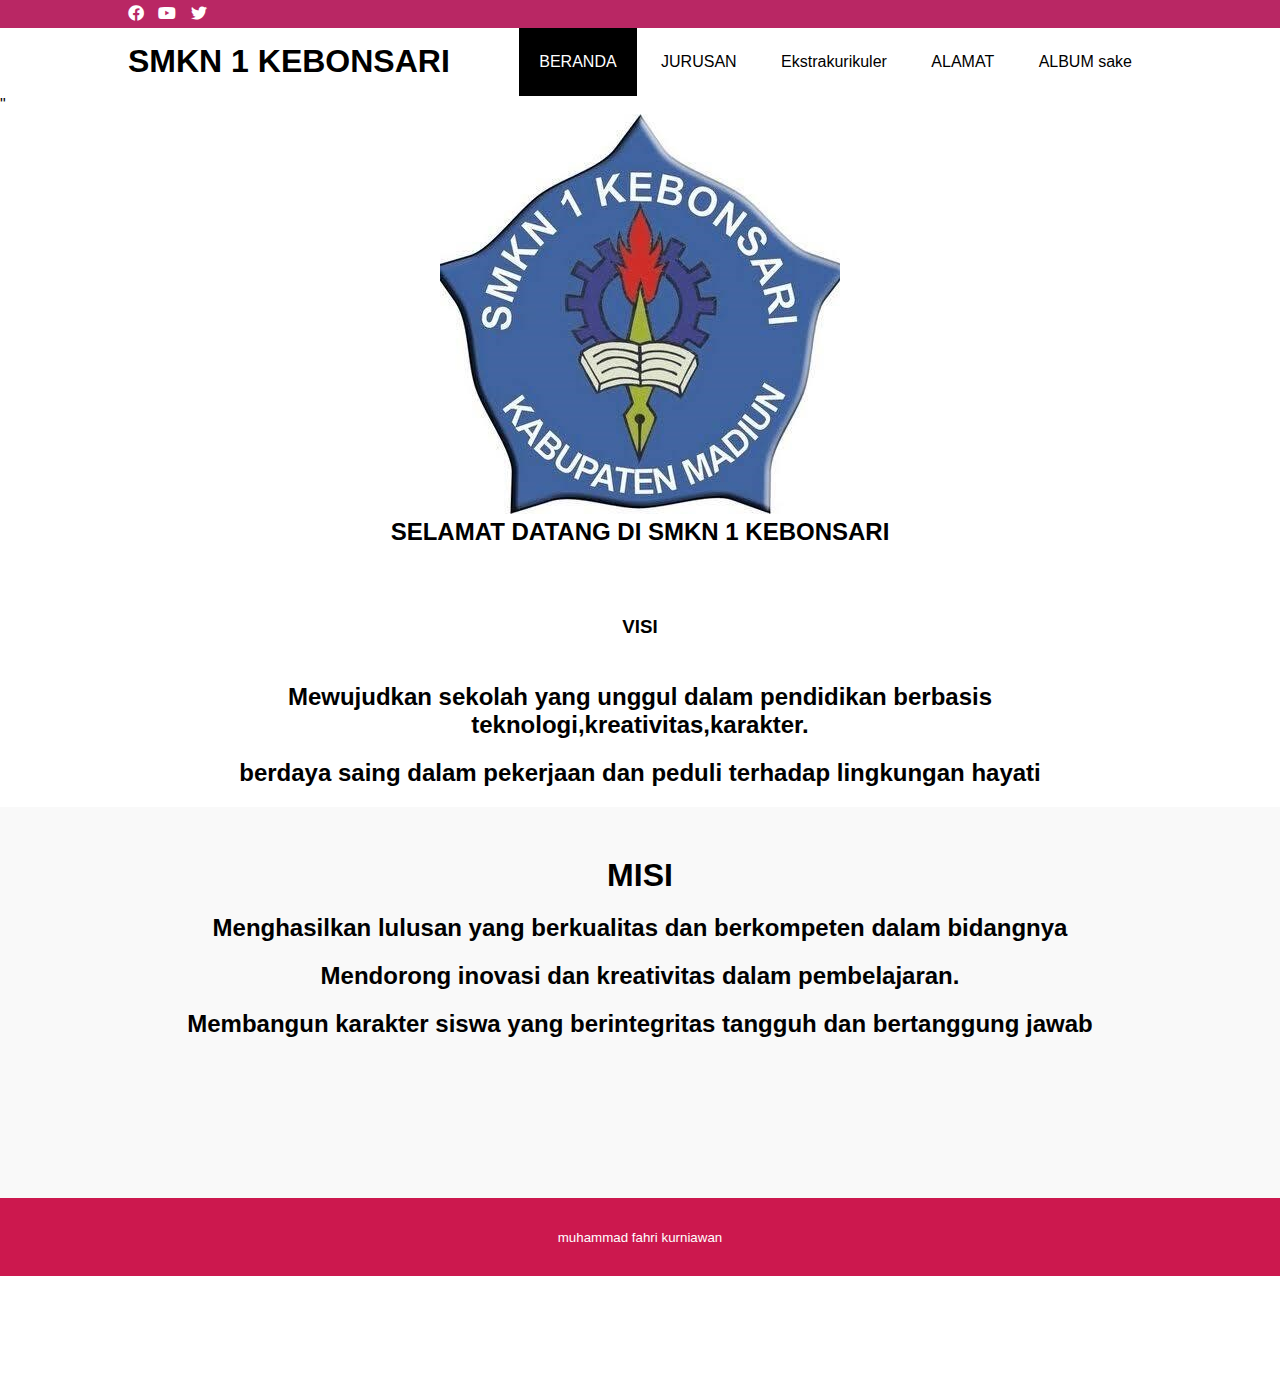
<file: index.html>
<!DOCTYPE html>
<html>
<head>
	<meta charset="utf-8">
	<meta name="viewport" content="width=device-width, initial-scale=1">
	<title>Smkn 1 Kebonsari</title>
	<link rel="stylesheet" type="text/css" href="style.css">
	<link rel="stylesheet" type="text/css" href="https://cdnjs.cloudflare.com/ajax/libs/font-awesome/5.13.0/css/all.min.css">
	<script src="https://code.jquery.com/jquery-3.5.1.min.js" integrity="sha256-9/aliU8dGd2tb6OSsuzixeV4y/faTqgFtohetphbbj0=" crossorigin="anonymous"></script>
</head>
<body>
	<!-- loader -->
	<div class="bg-loader">
		<div class="loader"></div>
	</div>

	<!-- header -->
	<div class="medsos">
		<div class="container">
			<ul>
				<li><a href="#"><i class="fab fa-facebook"></i></a></li>
				<li><a href="#"><i class="fab fa-youtube"></i></a></li>
				<li><a href="#"><i class="fab fa-twitter"></i></a></li>
			</ul>
		</div>
	</div>
	<header>
		<div class="container">
			<h1><a href="index.html">SMKN 1 KEBONSARI</a></h1>
			<ul>
				<li class="active"><a href="index.html">BERANDA</a></li>
				<li><a href="PROFIL.html">JURUSAN</a></li>
				<li><a href="Ekstrakurikuler.html">Ekstrakurikuler</a></li>
				<li><a href="ALAMAT">ALAMAT</a></li>
				<li><a href="album.html">ALBUM sake</a></li>
			</ul>
		</div>
	</header>"
	<!-- banner -->
	<center>
		<img  src = "lgo sake.jpeg" width="400">
	</center>
	<center>
		<h2>SELAMAT DATANG DI SMKN 1 KEBONSARI</h2>
		</center>
	</section>
	

	<!-- about -->
	<section class="about">
		<div class="container">
			<center><h3>VISI</h3>
			<p><h2>Mewujudkan sekolah yang unggul dalam pendidikan berbasis teknologi,kreativitas,karakter.</h2></p>
			<p><h2>berdaya saing dalam pekerjaan dan peduli terhadap lingkungan hayati</h2></p>
		</div>
	

	<!-- service -->
	<section class="service">
		<div class="container">
			<center><h1>MISI</h1>
			
			<P><h2>Menghasilkan lulusan yang berkualitas dan berkompeten dalam bidangnya</h2></P>
			<p><h2>Mendorong inovasi dan kreativitas dalam pembelajaran.</h2></p>
			<p><h2>Membangun karakter siswa yang berintegritas tangguh dan bertanggung jawab</h2></p>
			<div class="box">
				<div class="col-4">
				</div>
			</div>
		</div>
	</section>

	<!-- footer -->
	<footer>
		<div class="container">
			<small>muhammad fahri kurniawan</small>
		</div>
	</footer>
	<script type="text/javascript">
		$(document).ready(function(){
			$(".bg-loader").hide();
		})
	</script>
</body>
</html>
</file>
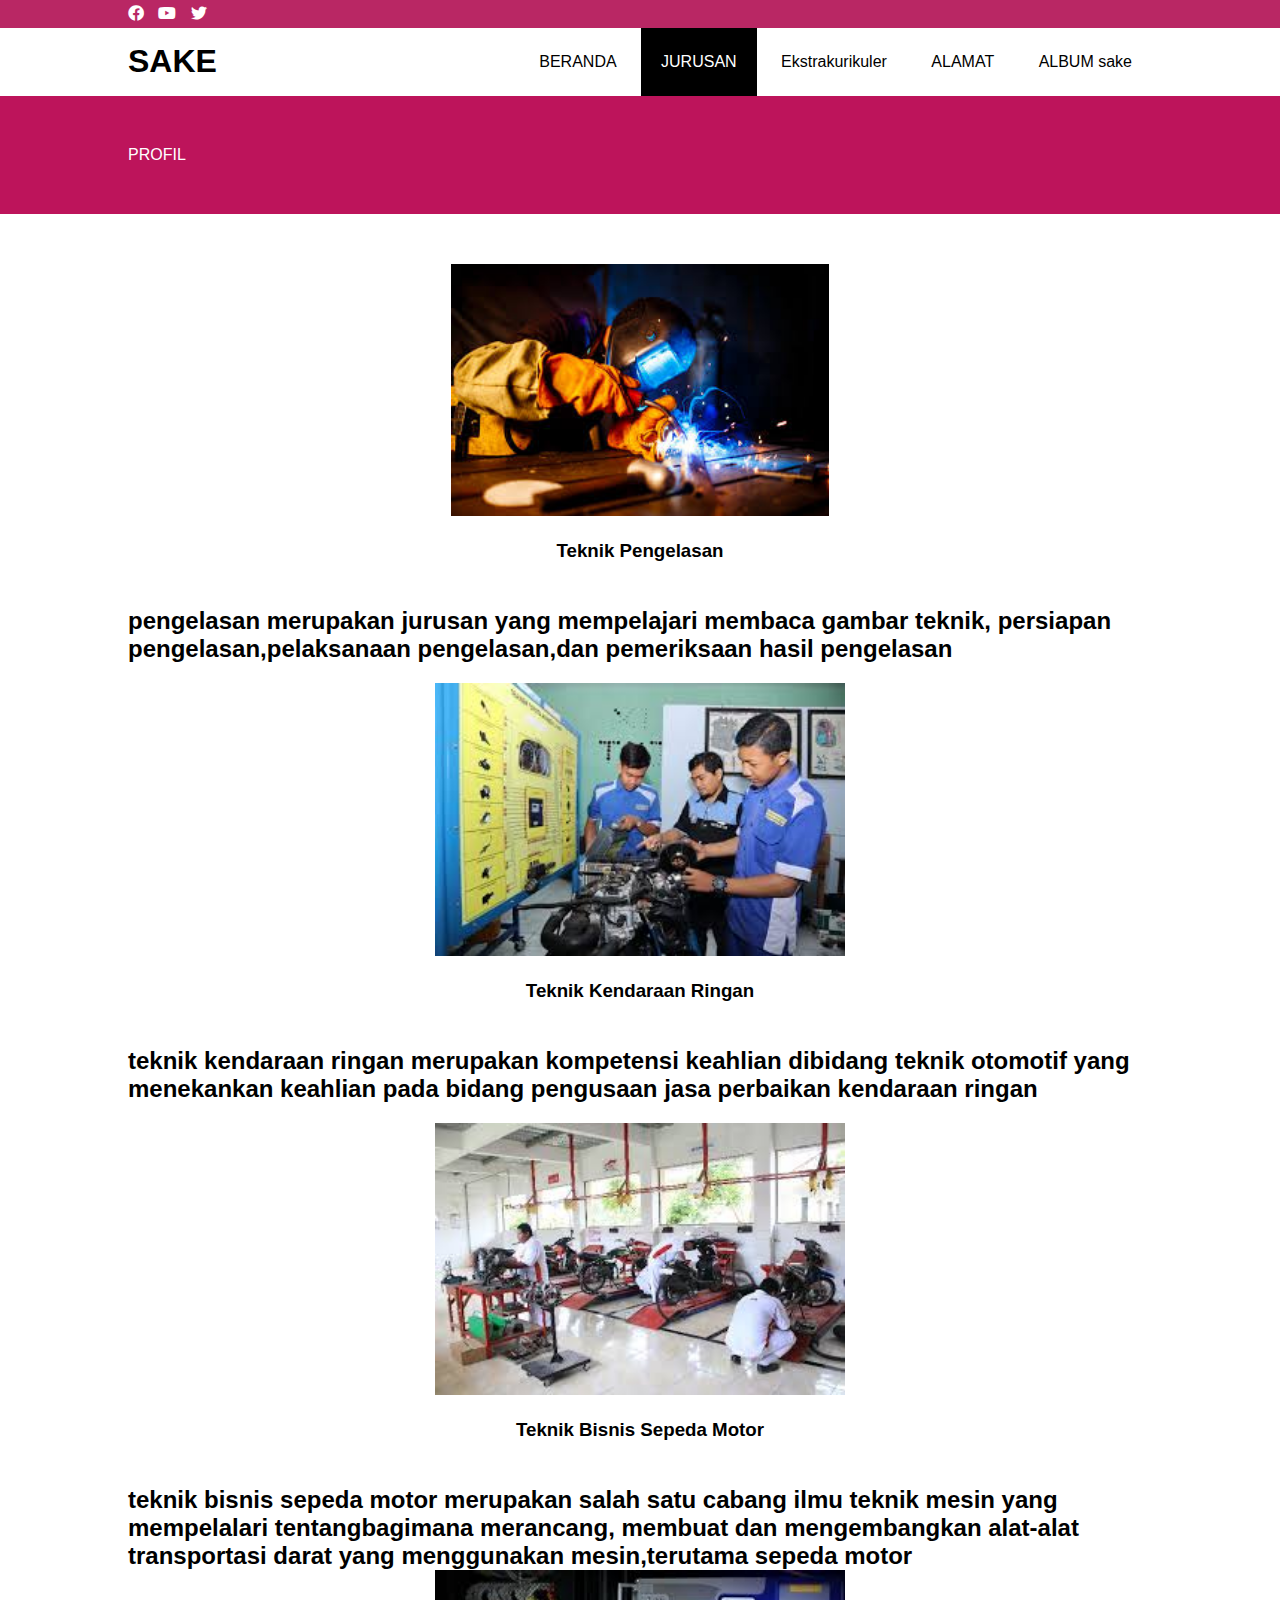
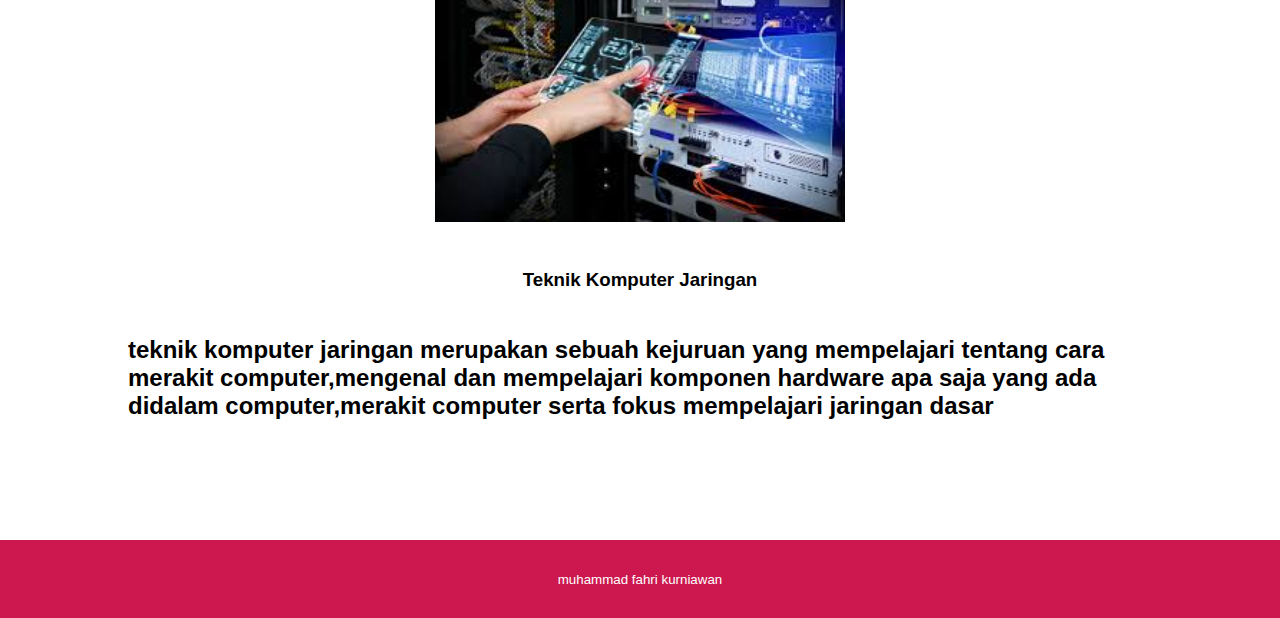
<file: about.html>
<!DOCTYPE html>
<html>
<head>
	<meta charset="utf-8">
	<meta name="viewport" content="width=device-width, initial-scale=1">
	<title>SMKN 1 KEBONSARI</title>
	<link rel="stylesheet" type="text/css" href="style.css">
	<link rel="stylesheet" type="text/css" href="https://cdnjs.cloudflare.com/ajax/libs/font-awesome/5.13.0/css/all.min.css">
	<script src="https://code.jquery.com/jquery-3.5.1.min.js" integrity="sha256-9/aliU8dGd2tb6OSsuzixeV4y/faTqgFtohetphbbj0=" crossorigin="anonymous"></script>
</head>
<body>
	<!-- loader -->
	<div class="bg-loader">
		<div class="loader"></div>
	</div>

	<!-- header -->
	<div class="medsos">
		<div class="container">
			<ul>
				<li><a href="#"><i class="fab fa-facebook"></i></a></li>
				<li><a href="#"><i class="fab fa-youtube"></i></a></li>
				<li><a href="#"><i class="fab fa-twitter"></i></a></li>
			</ul>
		</div>
	</div>
	<header>
		<div class="container">
			<h1><a href="index.html">SAKE</a></h1>
			<ul>
				<li><a href="index.html">BERANDA</a></li>
				<li class="active"><a href="about.html">JURUSAN</a></li>
				<li><a href="Ekstrakurikuler.html">Ekstrakurikuler</a></li>
				<li><a href="contact.html">ALAMAT</a></li>
				<li><a href="album.html">ALBUM sake</a></li>
			</ul>
		</div>
	</header>

	<!-- label -->
	<section class="label">
		<div class="container">
			<p>PROFIL</p>
		</div>
	</section>

	<!-- about -->
	<section class="about">
		<div class="container">
			<center>
			<img src="tp.jpeg" width="37%">
			</center>
			<h3>Teknik Pengelasan</h3>
			<p><h2>pengelasan merupakan jurusan yang mempelajari  membaca gambar teknik,
				persiapan pengelasan,pelaksanaan pengelasan,dan pemeriksaan hasil pengelasan</h2> </p>
            <center>
			<img src="tkr.jpeg" width="40%">
            </center>
			<h3>Teknik Kendaraan Ringan</h3>
			<p><h2>teknik kendaraan ringan merupakan kompetensi keahlian dibidang teknik otomotif
				 yang menekankan keahlian pada bidang pengusaan jasa perbaikan kendaraan ringan</h2></p>
            <center>
			<img src="tbsm.jpeg" width="40%">
            </center>
			<h3>Teknik Bisnis Sepeda Motor</h3>
			<p><h2>teknik bisnis sepeda motor merupakan salah satu cabang ilmu teknik mesin yang mempelalari tentangbagimana merancang,
				membuat dan mengembangkan alat-alat transportasi darat yang menggunakan mesin,terutama sepeda motor</h2><p>
				<img src="tkj.jpeg" width="40%">
			<h3>Teknik Komputer Jaringan</h3>
			<p><h2>teknik komputer jaringan merupakan sebuah kejuruan yang mempelajari tentang cara merakit computer,mengenal dan mempelajari komponen 
				hardware apa saja yang ada didalam computer,merakit computer serta fokus mempelajari jaringan dasar</h2> </p>
		</div>
	</section>

	<!-- footer -->
	<footer>
		<div class="container">
			<small>muhammad fahri kurniawan</small>
		</div>
	</footer>


	<script type="text/javascript">
		$(document).ready(function(){
			$(".bg-loader").hide();
		})
	</script>
</body>
</html>
</file>
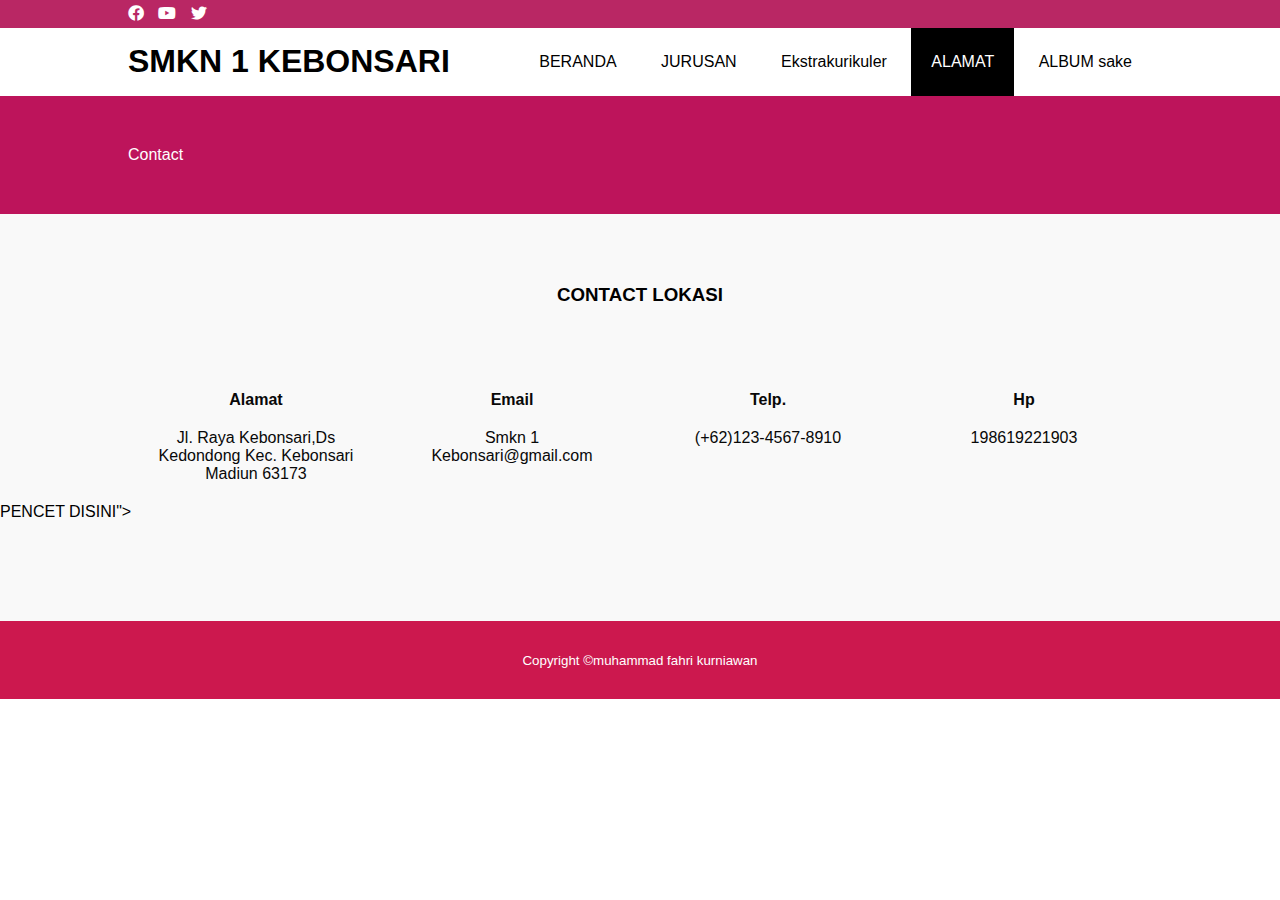
<file: contact.html>
<!DOCTYPE html>
<html>
<head>
	<meta charset="utf-8">
	<meta name="viewport" content="width=device-width, initial-scale=1">
	<title>SMKN 1 KEBONSARI</title>
	<link rel="stylesheet" type="text/css" href="style.css">
	<link rel="stylesheet" type="text/css" href="https://cdnjs.cloudflare.com/ajax/libs/font-awesome/5.13.0/css/all.min.css">
	<script src="https://code.jquery.com/jquery-3.5.1.min.js" integrity="sha256-9/aliU8dGd2tb6OSsuzixeV4y/faTqgFtohetphbbj0=" crossorigin="anonymous"></script>
</head>
<body>
	<!-- loader -->
	<div class="bg-loader">
		<div class="loader"></div>
	</div>

	<!-- header -->
	<div class="medsos">
		<div class="container">
			<ul>
				<li><a href="#"><i class="fab fa-facebook"></i></a></li>
				<li><a href="#"><i class="fab fa-youtube"></i></a></li>
				<li><a href="#"><i class="fab fa-twitter"></i></a></li>
			</ul>
		</div>
	</div>
	<header>
		<div class="container">
			<h1><a href="index.html">SMKN 1 KEBONSARI</a></h1>
			<ul>
				<li><a href="index.html">BERANDA</a></li>
				<li><a href="about.html">JURUSAN</a></li>
				<li><a href="Ekstrakurikuler.html">Ekstrakurikuler</a></li>
				<li class="active"><a href="contact.html">ALAMAT</a></li>
				<li><a href="album.html">ALBUM sake</a></li>
			</ul>
		</div>
	</header>

	<!-- label -->
	<section class="label">
		<div class="container">
			<p> Contact</p>
		</div>
	</section>

	<!-- service -->
	<section class="service">
		<div class="container">
			<h3>CONTACT LOKASI</h3>
			<div class="box">
				<div class="col-4">
					<h4>Alamat</h4>
					<p>Jl. Raya Kebonsari,Ds Kedondong Kec. Kebonsari Madiun 63173</p>
				</div>
				<div class="col-4">
					<h4>Email</h4>
					<p>Smkn 1 Kebonsari@gmail.com</p>
				</div>
				<div class="col-4">
					<h4>Telp.</h4>
					<p>(+62)123-4567-8910 </p>
				</div>
				<div class="col-4">
					<h4>Hp</h4>
					<p>198619221903</p>
				</div>
			</div>
			
		</div>
		<span><a href="https://www.google.com/maps/place/SMKN+1+Kebonsari,+Jl.+Raya+Kebonsari,+Serut+Sewu,+Kedondong,+Kec.+Kb.+Sari,+Kabupaten+Madiun,+Jawa+Timur+63173/@-7.7171955,111.4918263,16z/data=!4m6!3m5!1s0x2e79bd69b07c97b9:0xe9f75d0e2fcad6ef!8m2!3d-7.7161733!4d111.4909467!16s%2Fg%2F11b6_7_2k8">PENCET DISINI</a></span>"></a></span>
		</div>
	</section>

	<!-- footer -->
	<footer>
		<div class="container">
			<small>Copyright &copy;muhammad fahri kurniawan</small>
		</div>
	</footer>


	<script type="text/javascript">
		$(document).ready(function(){
			$(".bg-loader").hide();
		})
	</script>
</body>
</html>
</file>
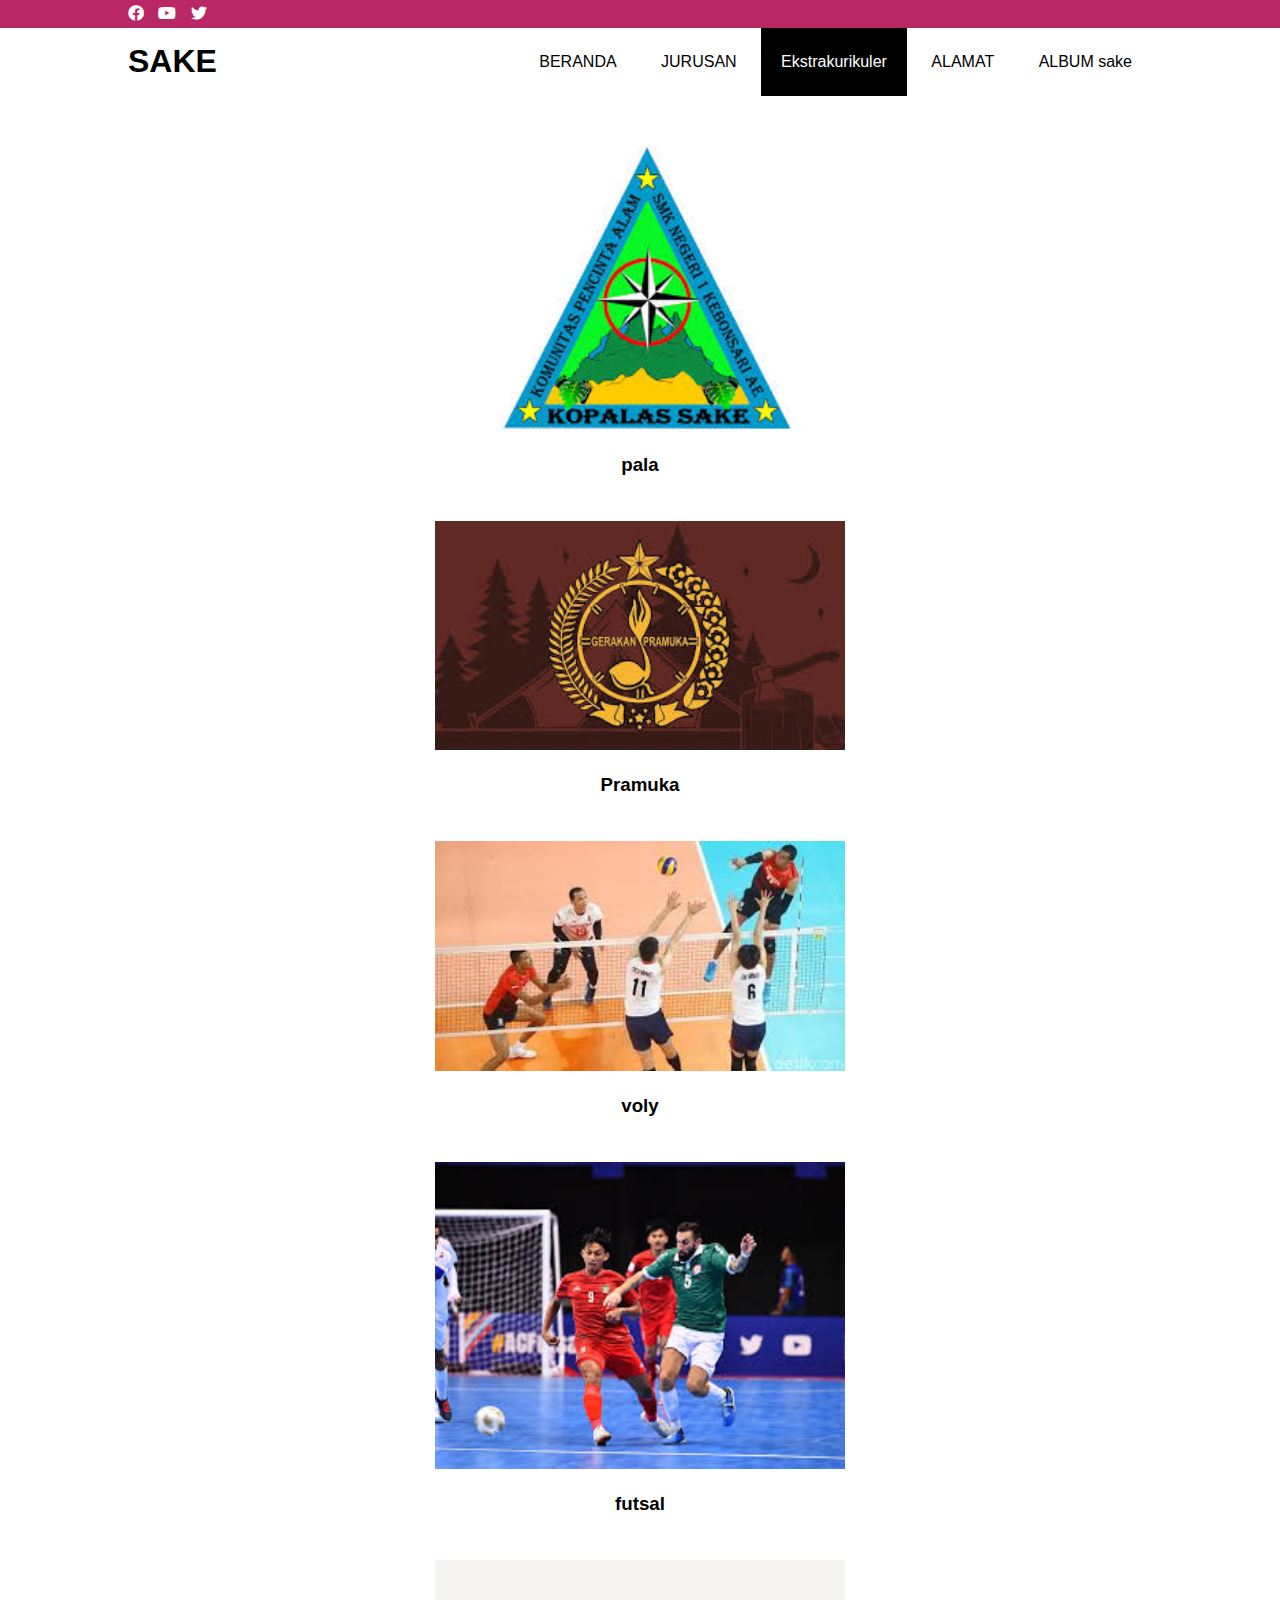
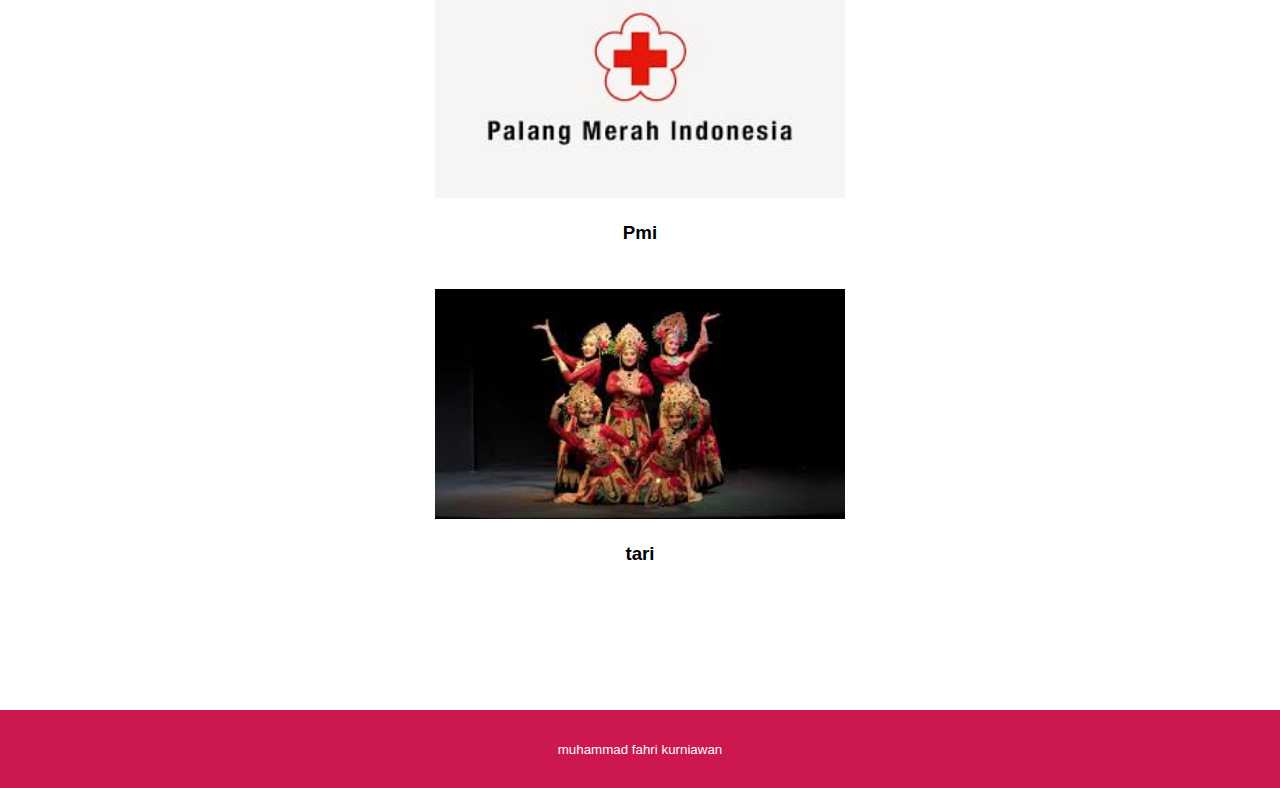
<file: Ekstrakurikuler.html>
<!DOCTYPE html>
<html>
<head>
	<meta charset="utf-8">
	<meta name="viewport" content="width=device-width, initial-scale=1">
	<title>SMKN 1 KEBONSARI</title>
	<link rel="stylesheet" type="text/css" href="style.css">
	<link rel="stylesheet" type="text/css" href="https://cdnjs.cloudflare.com/ajax/libs/font-awesome/5.13.0/css/all.min.css">
	<script src="https://code.jquery.com/jquery-3.5.1.min.js" integrity="sha256-9/aliU8dGd2tb6OSsuzixeV4y/faTqgFtohetphbbj0=" crossorigin="anonymous"></script>
</head>
<body>
	<!-- loader -->
	<div class="bg-loader">
		<div class="loader"></div>
	</div>

	<!-- header -->
	<div class="medsos">
		<div class="container">
			<ul>
				<li><a href="#"><i class="fab fa-facebook"></i></a></li>
				<li><a href="#"><i class="fab fa-youtube"></i></a></li>
				<li><a href="#"><i class="fab fa-twitter"></i></a></li>
			</ul>
		</div>
	</div>
	<header>
		<div class="container">
			<h1><a href="index.html">SAKE</a></h1>
			<ul>
				<li><a href="index.html">BERANDA</a></li>
				<li><a href="about.html">JURUSAN</a></li>
				<li class="active"><a href="Ekstrakurikuler.html">Ekstrakurikuler</a></li>
				<li><a href="contact.html">ALAMAT</a></li>
				<li><a href="album.html">ALBUM sake</a></li>
			</ul>
		</div>
	</header>
	

	<!-- about -->
	<section class="about">
		<div class="container">
			<center>
			<img src="pala.jpeg" width="37%">
			<h3>pala</h3>
            </center>
			<center>
			<img src="pramuka.jpeg" width="40%">
			<h3>Pramuka</h3>
            </center>
			<center>
			<img src="voly.jpeg" width="40%">
			<h3>voly</h3>
            </center>
			<center>
			<img src="futsal.jpeg" width="40%">
			<h3>futsal</h3>
			</center>
			<center>
			<img src="pmi.jpeg" width="40%">
			<h3>Pmi</h3>
			</center>
			<center>
			<img src="tari.jpeg" width="40%">
			<h3>tari</h3>
			</center>

			
				
	</section>

	<!-- footer -->
	<footer>
		<div class="container">
			<small>muhammad fahri kurniawan</small>
		</div>
	</footer>


	<script type="text/javascript">
		$(document).ready(function(){
			$(".bg-loader").hide();
		})
	</script>
</body>
</html>
</file>
<file: style.css>
* {
	padding:0;
	margin:0;
	font-family: sans-serif;
}
a {
	color: inherit;
	text-decoration: none;
}
.medsos {
	padding:5px 0;
	background-color: #b92764;
}
.medsos ul li {
	display: inline-block;
	color: #fff;
	margin-right: 10px;
}
.container {
	width:80%;
	margin:0 auto;
}
.container:after {
	content:'';
	display: block;
	clear: both;
}
header h1 {
	float: left;
	padding:15px 0;
	color: #000000;
}
header ul {
	float: right;
}
header ul li {
	display: inline-block;
}
header ul li a {
	padding:25px 20px;
	display: inline-block;
}
header ul li a:hover {
	background-color: #000000;
	color: #fff;
}
.active {
	background-color: #000000;
	color: #fff;
}
.banner {
	height: 60vh;
	background-image: url(c:\Users\A11.4\Pictures\images.jfif);
	background-size: cover;
	position: relative;
	display: flex;
	justify-content: center;
	align-items: center;
}
.banner:after {
	content:'';
	display: block;
	position: absolute;
	top: 0;
	left: 0;
	right: 0;
	bottom: 0;
	background-color: rgba(129, 21, 21, 0.6);
}
.banner h2 {
	color: #000000;
	z-index: 1;
	padding: 20px 25px;
	border:3px solid #000000;
}
section {
	padding:50px 0;
}
section h3 {
	text-align: center;
	padding:20px 0;
	color: #000000;
	margin-bottom: 25px;
}
.about,
.service {
	padding-bottom: 100px;
}
.about p {
	color: #b43d3d;
	word-spacing: 2px;
	line-height: 25px;
	margin-bottom: 20px;
	text-align: center;
}
.service {
	background-color: #f9f9f9;
}
.box {
	color: #080808;
}
.box:after {
	content: '';
	display: block;
	clear: both;
}
.box .col-4 {
	width:25%;
	padding:20px;
	box-sizing: border-box;
	text-align: center;
	float: left;
}
.icon {
	width:70px;
	height:70px;
	border:1px solid;
	border-radius: 50%;
	text-align: center;
	line-height: 70px;
	font-size: 20px;
	margin:0 auto;
}
.box .col-4 h4 {
	margin:20px 0;
}
footer {
	padding:30px 0;
	background-color: #cc184e;
	color: #fff;
	text-align: center;
}
.bg-loader {
	background-color: #eee;
	position: fixed;
	top: 0;
	left: 0;
	right: 0;
	bottom: 0;
	z-index: 9999;
	display: flex;
	justify-content: center;
	align-items: center;
}
.bg-loader .loader {
	width:100px;
	height: 100px;
	border:3px solid #fff;
	border-radius: 50%;
	border-top-color: #424242;
	border-right-color: #494949;
	border-bottom-color: #4e4e4e;
	animation: puterin .8s linear infinite;
}
.label {
	background-color: #bd145b;;
	color: #fff;
}
@keyframes puterin {
	100% {
		transform: rotate(360deg);
	}
}
@media screen and (max-width: 768px){
	.container {
		width:90%;
	}
	header h1 {
		text-align: center;
		float: none;
	}
	header ul {
		text-align: center;
		float: none;
	}
	.box .col-4 {
		width:100%;
		float: none;
		margin-bottom: 20px;
	}
}
</file>
